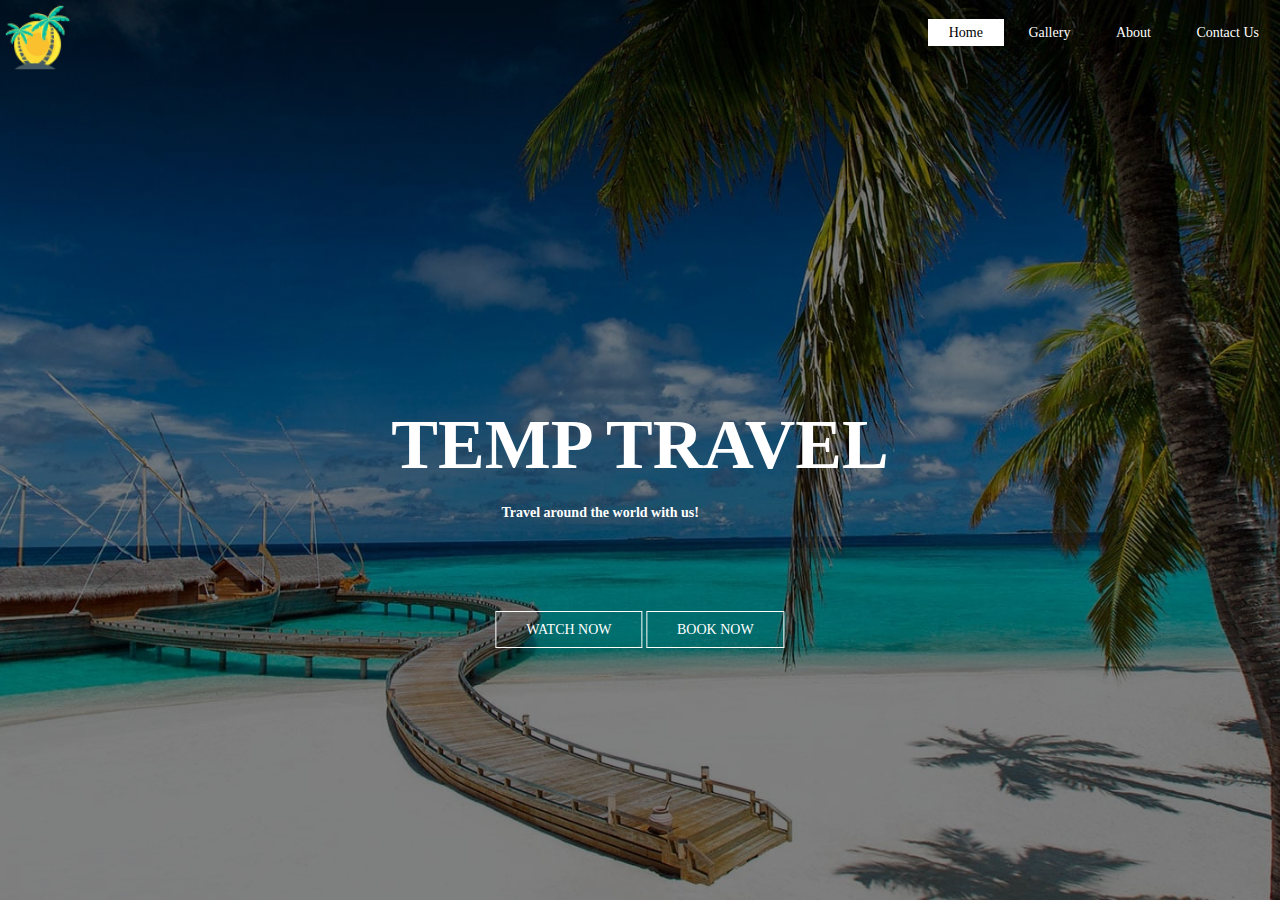
<file: index.html>
<!DOCTYPE html>
<html lang="en">
<head>
    <meta name="viewport" content="width=device-width, initial-scale=1.0">
    <title>TEMP TRAVEL</title>
    <link rel="stylesheet" type="text/css" href="style.css">
    <style>
        header{
            background-image:linear-gradient(rgba(0,0,0,0.5),rgba(0,0,0,0.5)), url('./1.jpg'); ;
        }
    </style>
    
    </head>
<body>
    <header>
        <div class="main">
            <div class="logo">
                <img src="logo.png">
            </div>
            <ul>
                <li class="active"><a href="#">Home</a></li>
                <li><a href="gallery.html">Gallery</a></li>
                <li><a href="about.html">About</a></li>
                <li><a href="contact us.html">Contact Us</a></li>
            </ul>
        </div>
        <div class="title">
            <h1>TEMP TRAVEL</h1>
            <h4>Travel around the world with us!</h4>
        </div>
        <div class="button">
            <a href="" class="btn" target="_blank">WATCH NOW</a>
            <a href="reservation.html" class="btn">BOOK NOW</a>
        </div>
    </header>
</body>
</html>
</file>
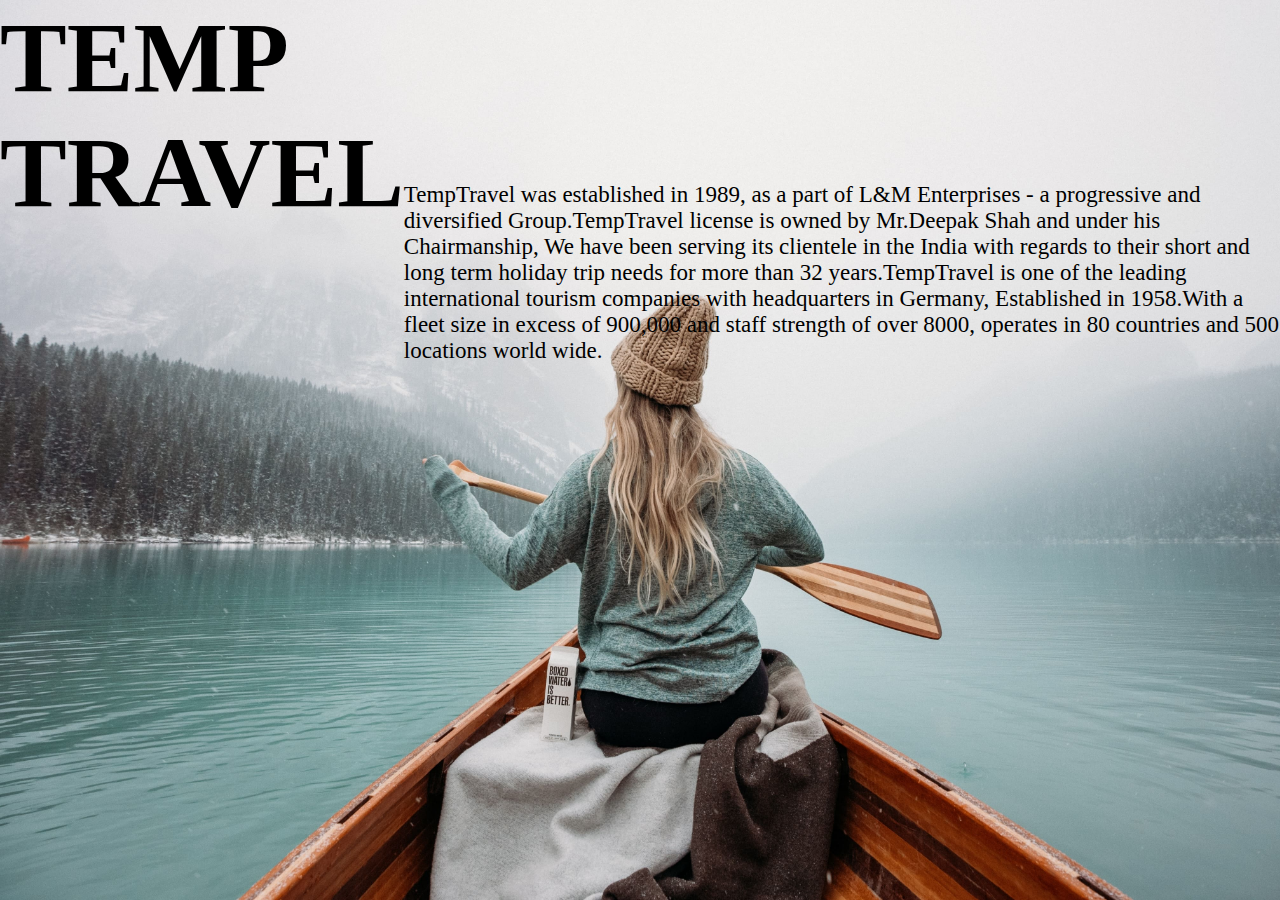
<file: about.html>
<!DOCTYPE html>
<html lang="en">
<head>
    <meta charset="UTF-8">
    <meta http-equiv="X-UA-Compatible" content="IE=edge">
    <meta name="viewport" content="width=device-width, initial-scale=1.0">
    <title>ABOUT US</title>
    <style>
        *{
            margin: 0;
            padding: 0;
        }

        body{
            display: flex;
            height: 100vh;
            background-image: url('./about.jpg');
            background-size: cover;
            background-position: centre;
            background-repeat: no-repeat;
            

        }
        h1{
            font-size: 100px;
        }
        p{
            font-size: 23px;
        }
    </style>
</head>
<body>
    <h1>TEMP TRAVEL</h1>

    <p><br>
        <br><br><br><br><br><br>

        TempTravel was established in 1989, as a part of L&M Enterprises - a progressive and diversified Group.TempTravel license is owned by Mr.Deepak Shah and under his Chairmanship, We have been serving its clientele in the India with regards to their short and long term holiday trip needs for more than 32 years.TempTravel is one of the leading international tourism companies with headquarters in Germany, Established in 1958.With a fleet size in excess of 900,000 and staff strength of over 8000, operates in 80 countries and 500 locations world wide.</p>

    
</body>
</html>
</file>
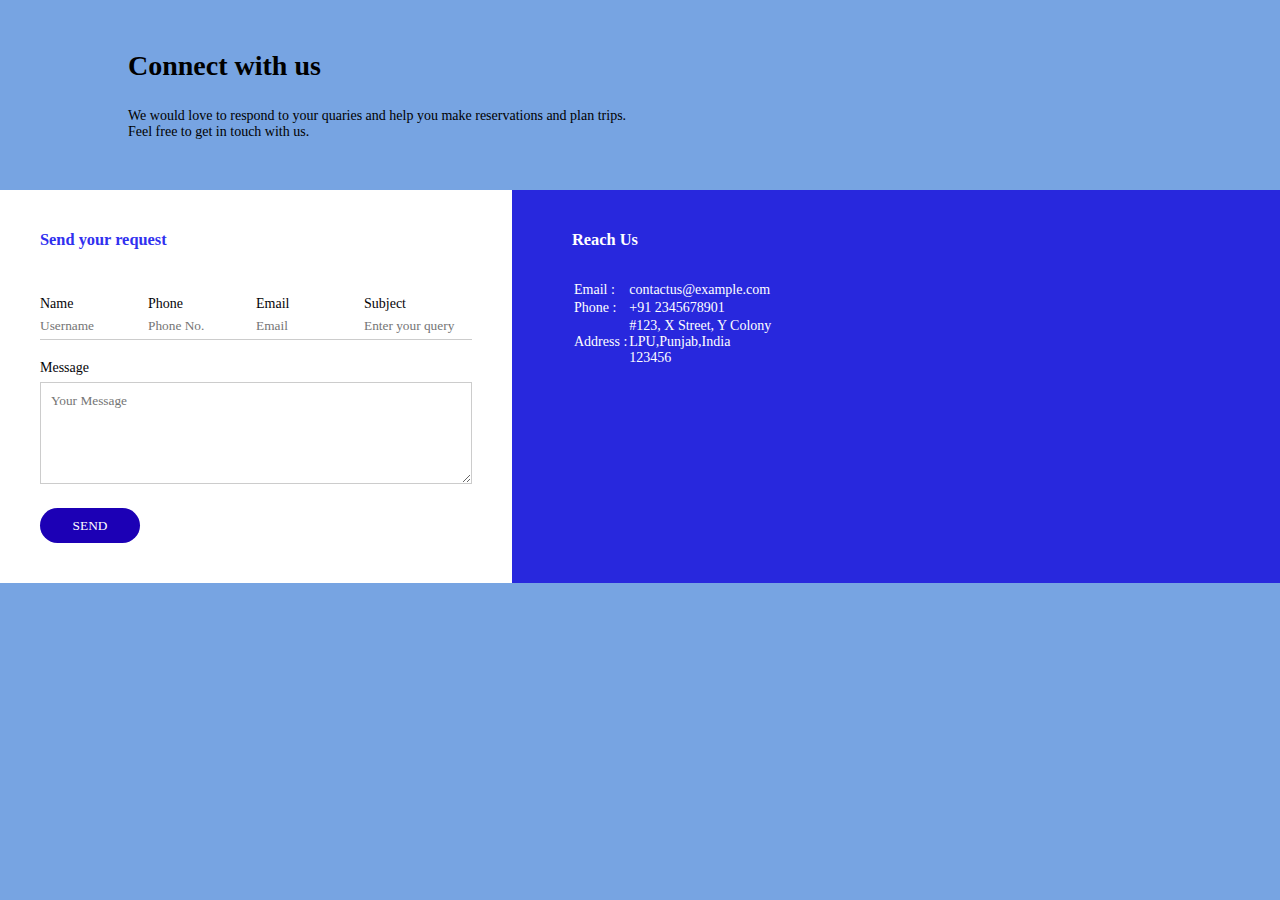
<file: contact us.html>
<!DOCTYPE html>
<html lang="en">
<head>
    <meta charset="UTF-8">
    <meta http-equiv="X-UA-Compatible" content="IE=edge">
    <meta name="viewport" content="width=device-width, initial-scale=1.0">
    <title>contact us</title>
    <link rel="stylesheet" href="style.css">
</head>
<body>
    <div class="container">
        <h1>Connect with us</h1><br>
        <p>We would love to respond to your quaries and help you make reservations and plan trips.
            <br>Feel free to get in touch with us.
        </p>
    </div>
    <div class="contact-box">
        <div class="contact-right">
            <h3>Send your request</h3><br>
            <form>
                <div class="input-row">
                    <div class="input-group">
                        <label>Name</label>
                        <input type="text" placeholder="Username">
                    </div>
                    <div class="input-group">
                        <label>Phone</label>
                        <input type="tel" placeholder="Phone No.">
                    </div>
                    <div class="input-group">
                        <label>Email</label>
                        <input type="email" placeholder="Email">
                    </div>
                    <div class="input-group">
                        <label>Subject</label>
                        <input type="Text" placeholder="Enter your query">
                    </div>
                </div>
                <label>Message</label>
                <textarea rows="5" placeholder="Your Message"></textarea>
                <button type="submit">SEND</button>
            </form>
            </div>
            <div class="contact-left">
                <h3>Reach Us</h3>
                <table>
                    <tr>
                        <td>Email : </td>
                        <td>contactus@example.com</td>
                    </tr>
                    <tr>
                        <td>Phone : </td>
                        <td>+91 2345678901</td>
                    </tr>
                    <tr>
                        <td>Address : </td>
                        <td>#123, X Street, Y Colony<br>
                        LPU,Punjab,India<br>
                        123456
                     </td>
                    </tr>
                </table>
    
                
                    
            
                    
                </div>
        </div>
    </div>
    
</body>
</html>
</file>
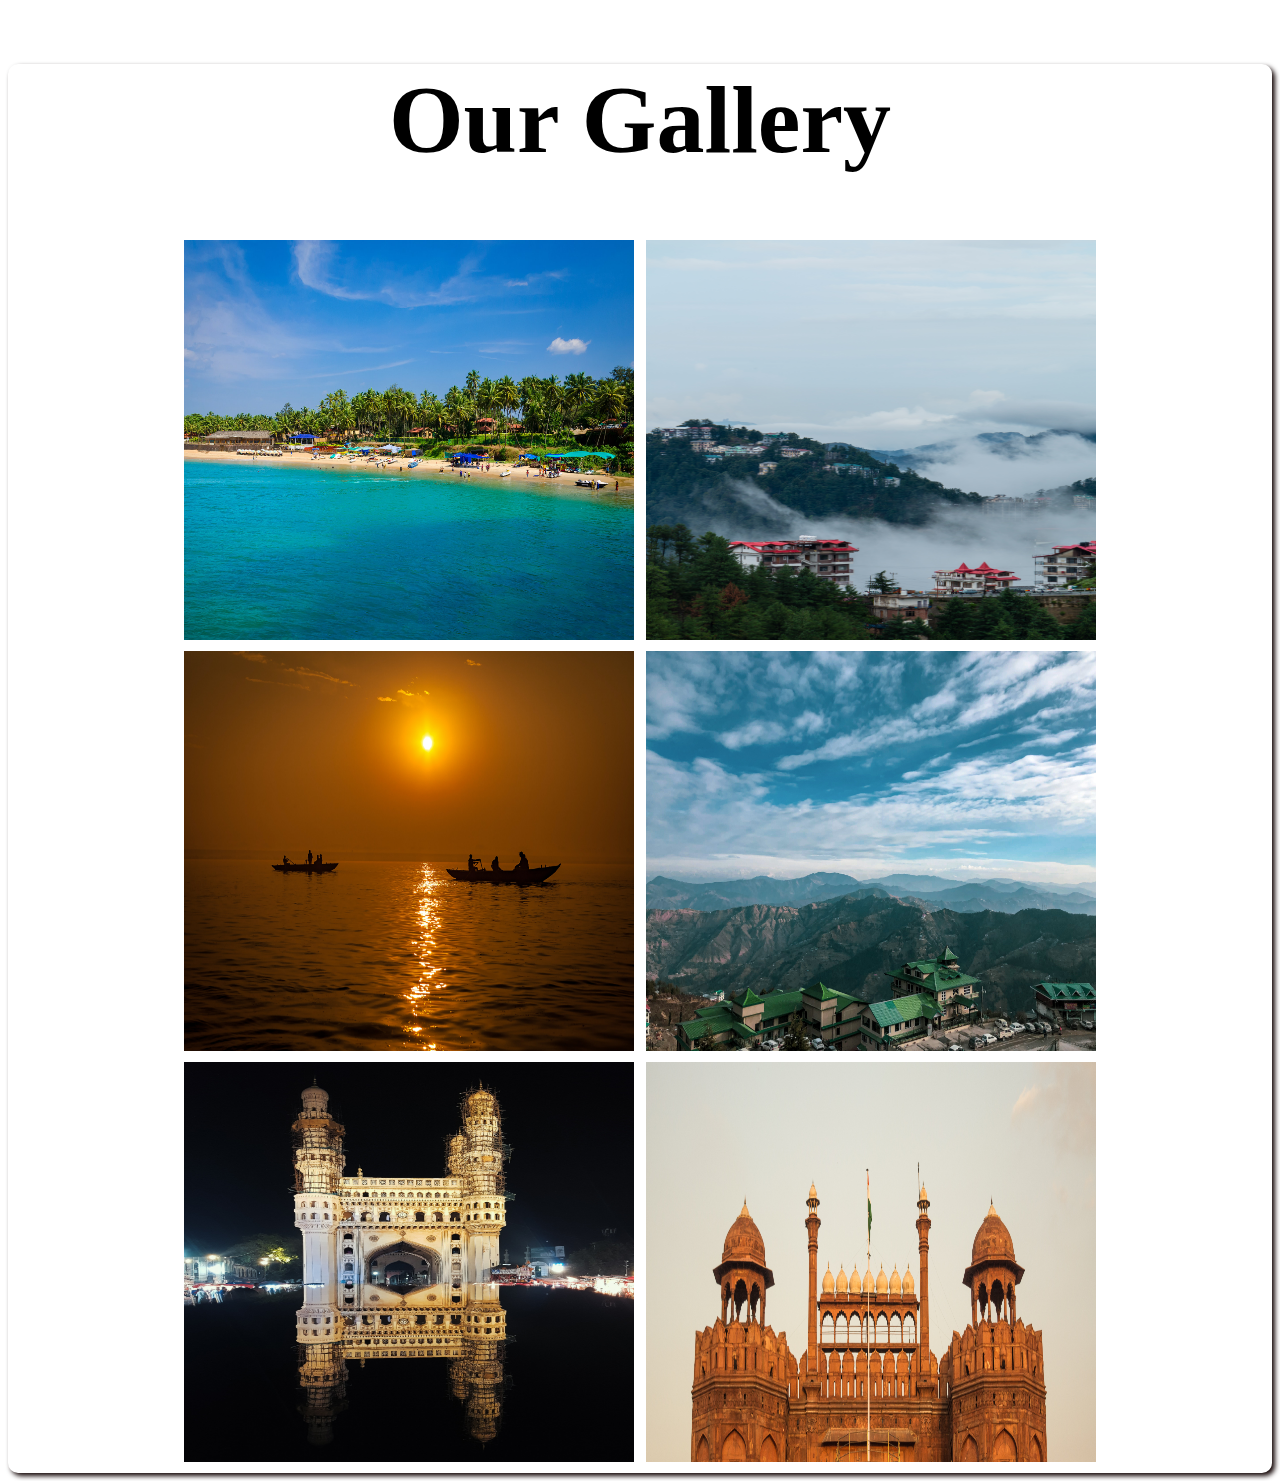
<file: gallery.html>
<!DOCTYPE html>
<html lang="en">
<head>
    <meta charset="UTF-8">
    <meta http-equiv="X-UA-Compatible" content="IE=edge">
    <meta name="viewport" content="width=device-width, initial-scale=1.0">
    <title>Document</title>
    <style>
        .gallery{
            
            text-align:center;
            font-size:300%;
            font-family:center;
            color: black;
            border-radius: 10px;
            position: relative;
            box-shadow: 3px 3px 5px rgb(20, 6, 6);
            
            cursor: pointer;
        }


        
    </style>
</head>
<body>
    <div class="gallery">
        <h1>Our Gallery</h1>

        
        <img src="goa.jpg" alt="error" width="450" height="400">
        
        <img src="shimla.jpg" alt="error" width="450" height="400">
        <img src="varanasi.jpg" alt="error" width="450" height="400">
        <img src="ladak.jpg" alt="error" width="450" height="400">
        
        <img src="hyderabad.jpg" alt="error" width="450" height="400">
        
        <img src="red fort.jpg" alt="error" width="450" height="400">
        
        
        
    
  

    </div>
    

    
</body>
</html>
</file>
<file: style.css>
*{
    margin: 0;
    padding: 0;
    font-family: Century Gothic;
}

header{
    background-image:linear-gradient(rgba(0,0,0,0.5),rgba(0,0,0,0.5)), url('../1.jpg');
    height: 100vh;
    background-size: cover;
    background-position: center;
}
ul{
    float: right;
    list-style-type: none;
    margin-top: 25px;
}
ul li{
    display: inline-block;
}
ul li a{
    text-decoration: none;
    color: #fff;
    padding: 5px 20px;
    border: 1px solid transparent;
    transition: 0.6s ease;
} 
ul li a:hover{
    background-color: #fff;
    color: #000;
}
ul li.active a{
    background-color: #fff;
    color: #000;
}
.logo img{
    float: left;
    width: 75px;
    height: auto;
}
.main{
    max-width: 1350px;
    margin: auto;
}
.title{
    position: absolute;
    top: 50%;
    left: 50%;
    transform: translate(-50%,-50%);
}
.title h1{
    color: #fff;
    font-size: 70px;
}
.title h4{
    color: #fff;
}
.title h4{
    position: absolute;
    top: 120%;
    left: 42%;
    transform: translate(-50%,-50%);
}
.button{
    position: absolute;
    top: 70%;
    left: 50%;
    transform: translate(-50%,-50%);
}
.btn{
    border: 1px solid #fff;
    padding: 10px 30px;
    color: #fff;
    text-decoration: none;
    transition: 0.6s ease;
}
.btn:hover{
    background-color: #fff;
    color: #000;
}
body{
    background-color: #77a4e2;
    font-size: 14px ;
}
.container{
    width: 80%;
    margin: 50px auto;

}
.contact-box{
    background: rgb(40, 40, 221);
    color:white;
    display: flex;
}
.contact-left{
    flex-basis: 60%;
    padding: 40px 60px;
}
.contact-right{
    flex-basis: 40%;
    padding: 40px;
    background: white;
    color: rgb(48, 48, 239);
}
h1{
    margin-bottom: 10px;
}
.container p{
    margin-bottom: 40px;
}
.input-row{
    display: flex;
    justify-content: space-between;
    margin-bottom: 20px;
}
.input-row .input-group{
    flex-basis: 45%;
}
input{
    width: 100%;
    border: none;
    border-bottom: 1px solid#ccc;
    outline: none;
    padding-bottom: 5px;
}
textarea{
    width: 100%;
    border: 1px solid #ccc;
    outline: none;
    padding: 10px;
    box-sizing: border-box;
}
label{
    margin-bottom: 6px;
    display: block;
    color: #050408;

}
button{ 
    background: #1c00b5;
    width: 100px;
    border: none;
    outline: none;
    color: #fff;
    height: 35px;
    border-radius: 30px;
    margin-top: 20px;
}  
.contact-left h3{
    color: #fff;
    font-weight: 600;
    margin-bottom: 30px;
}
.contact-right h3{
    font-weight: 600;
    margin-bottom: 30px;
}
</file>
